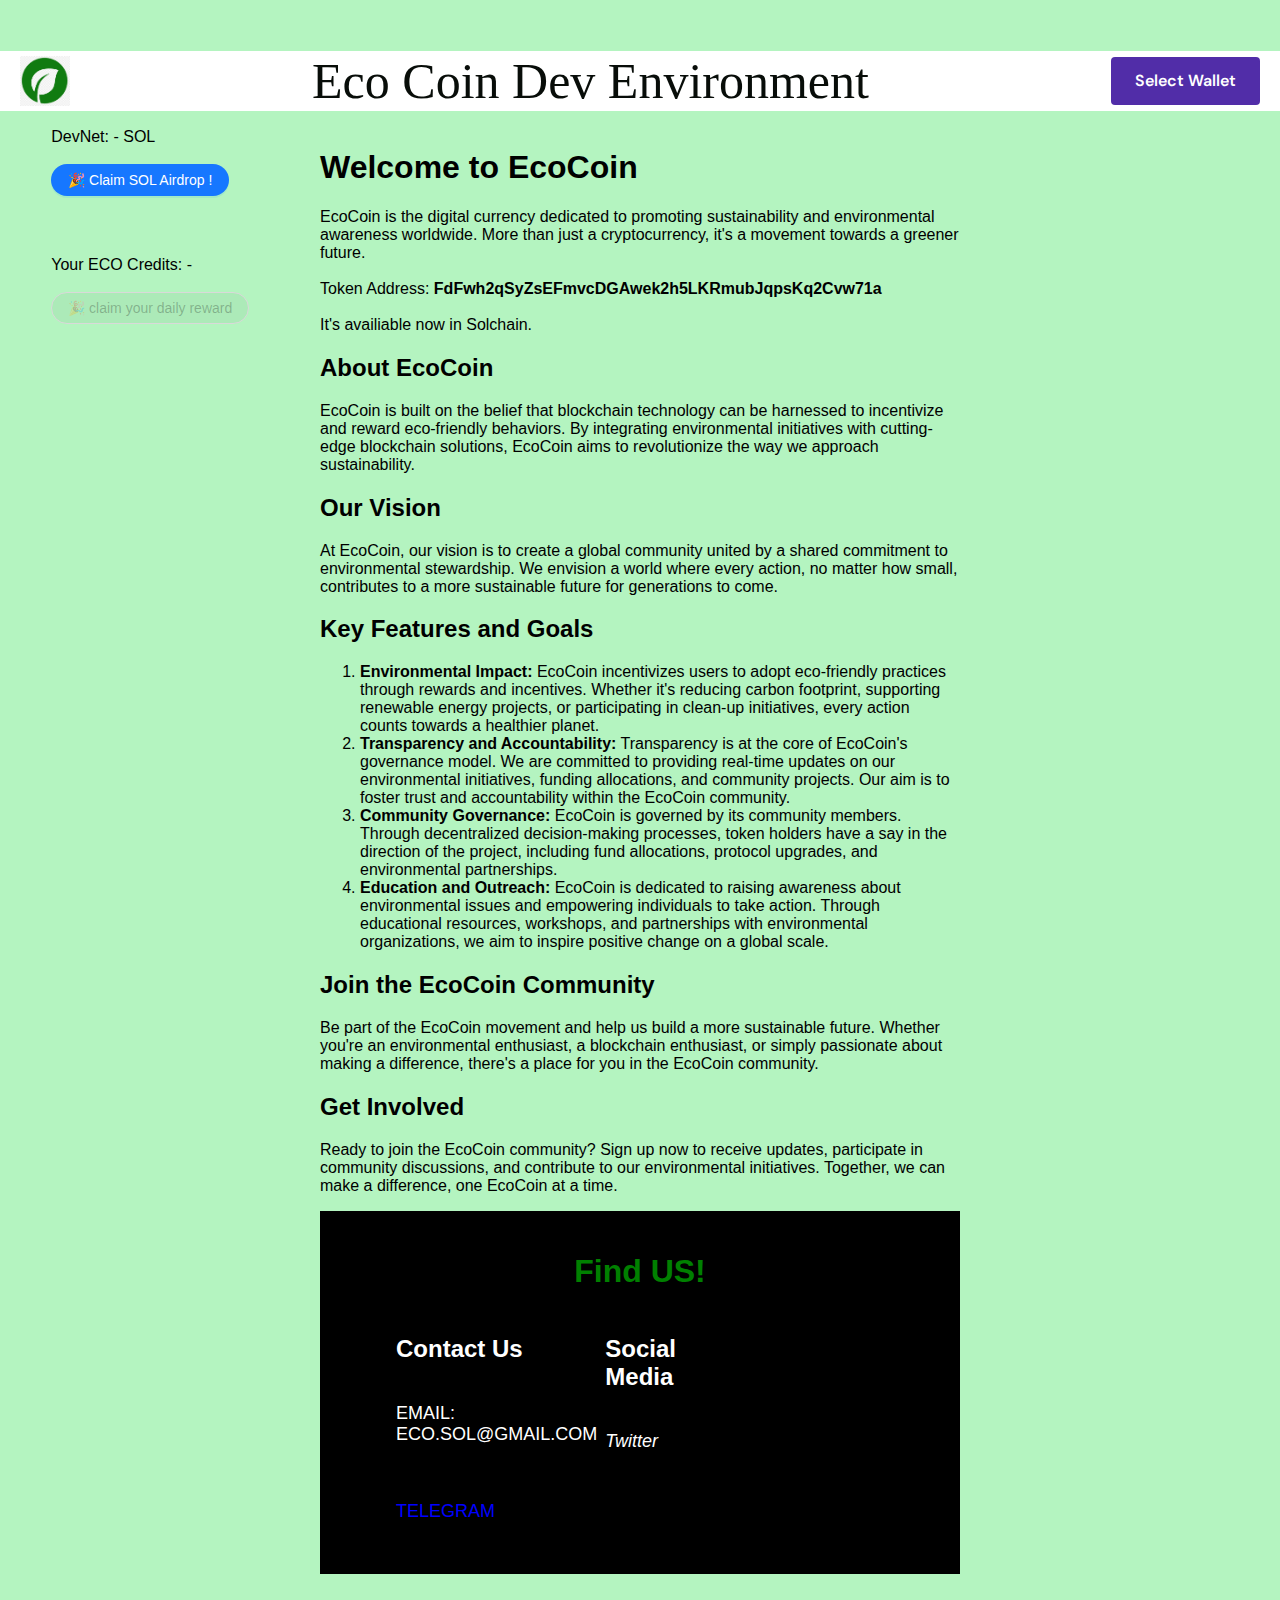
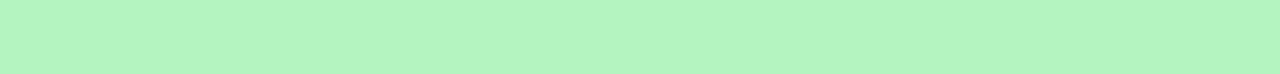
<file: index.html>
<!DOCTYPE html><html lang="en"><head><meta charSet="utf-8"/><meta name="viewport" content="width=device-width"/><title> EcoCoin - Make the better DEFI</title><meta name="eco coin" content="Join the EcoCoin Revolution:Participate in the Public Sale and be a part of the EcoCoin movement towards a greener, sustainable future. Your contribution not only secures your EcoCoins but also supports environmental initiatives and community-driven projects."/><meta name="next-head-count" content="4"/><link rel="shortcut icon" href="/static/eco.png"/><link rel="preload" href="/_next/static/css/e68a8533690e27f7.css" as="style" crossorigin=""/><link rel="stylesheet" href="/_next/static/css/e68a8533690e27f7.css" crossorigin="" data-n-g=""/><link rel="preload" href="/_next/static/css/71dd5aff23931b7e.css" as="style" crossorigin=""/><link rel="stylesheet" href="/_next/static/css/71dd5aff23931b7e.css" crossorigin="" data-n-p=""/><noscript data-n-css=""></noscript><script defer="" crossorigin="" nomodule="" src="/_next/static/chunks/polyfills-c67a75d1b6f99dc8.js"></script><script src="/_next/static/chunks/webpack-6e0744351eca9f28.js" defer="" crossorigin=""></script><script src="/_next/static/chunks/framework-5429a50ba5373c56.js" defer="" crossorigin=""></script><script src="/_next/static/chunks/main-7e2120d530c35700.js" defer="" crossorigin=""></script><script src="/_next/static/chunks/pages/_app-2862a43195bbdc8f.js" defer="" crossorigin=""></script><script src="/_next/static/chunks/11e07bb4-9a3e68b75401fdc0.js" defer="" crossorigin=""></script><script src="/_next/static/chunks/8015bd09-c92d20b13ac20050.js" defer="" crossorigin=""></script><script src="/_next/static/chunks/cde5ba55-e476497a2f63ac42.js" defer="" crossorigin=""></script><script src="/_next/static/chunks/940-7f53b03cf78ae4a0.js" defer="" crossorigin=""></script><script src="/_next/static/chunks/pages/index-44a244b85930fb65.js" defer="" crossorigin=""></script><script src="/_next/static/pbWxN4_BUNvT5mPRfrHPj/_buildManifest.js" defer="" crossorigin=""></script><script src="/_next/static/pbWxN4_BUNvT5mPRfrHPj/_ssgManifest.js" defer="" crossorigin=""></script></head><body><div id="__next"><div class="Home_App__E3Ra3" style="background:#B4F4C0"><div class="ant-spin-nested-loading css-djtmh8"><div class="ant-spin-container"></div></div><div style="margin-top:10%;margin-left:50%;transform:translateX(-50%)"><div class="desc"><h1>Welcome to EcoCoin</h1><p>EcoCoin is the digital currency dedicated to promoting sustainability and environmental awareness worldwide. More than just a cryptocurrency, it&#x27;s a movement towards a greener future. <br/> <br/>Token Address: <b>FdFwh2qSyZsEFmvcDGAwek2h5LKRmubJqpsKq2Cvw71a</b><br/><br/>It&#x27;s availiable now in Solchain.</p><h2>About EcoCoin</h2><p>EcoCoin is built on the belief that blockchain technology can be harnessed to incentivize and reward eco-friendly behaviors. By integrating environmental initiatives with cutting-edge blockchain solutions, EcoCoin aims to revolutionize the way we approach sustainability.</p><h2>Our Vision</h2><p>At EcoCoin, our vision is to create a global community united by a shared commitment to environmental stewardship. We envision a world where every action, no matter how small, contributes to a more sustainable future for generations to come.</p><h2>Key Features and Goals</h2><ol><li><strong>Environmental Impact:</strong> EcoCoin incentivizes users to adopt eco-friendly practices through rewards and incentives. Whether it&#x27;s reducing carbon footprint, supporting renewable energy projects, or participating in clean-up initiatives, every action counts towards a healthier planet.</li><li><strong>Transparency and Accountability:</strong> Transparency is at the core of EcoCoin&#x27;s governance model. We are committed to providing real-time updates on our environmental initiatives, funding allocations, and community projects. Our aim is to foster trust and accountability within the EcoCoin community.</li><li><strong>Community Governance:</strong> EcoCoin is governed by its community members. Through decentralized decision-making processes, token holders have a say in the direction of the project, including fund allocations, protocol upgrades, and environmental partnerships.</li><li><strong>Education and Outreach:</strong> EcoCoin is dedicated to raising awareness about environmental issues and empowering individuals to take action. Through educational resources, workshops, and partnerships with environmental organizations, we aim to inspire positive change on a global scale.</li></ol><h2>Join the EcoCoin Community</h2><p>Be part of the EcoCoin movement and help us build a more sustainable future. Whether you&#x27;re an environmental enthusiast, a blockchain enthusiast, or simply passionate about making a difference, there&#x27;s a place for you in the EcoCoin community.</p><h2>Get Involved</h2><p>Ready to join the EcoCoin community? Sign up now to receive updates, participate in community discussions, and contribute to our environmental initiatives. Together, we can make a difference, one EcoCoin at a time.</p></div><div class="sc-beySPh dPBrCB"><h1 style="color:green;text-align:center;margin-top:10px">Find US!</h1><div class="sc-guDLey fviXXa"><div class="sc-hLQSwg gesnbx"><div class="sc-dmyCSP lfEwrL"><p class="sc-jTQCzO kbxlmY">Contact Us</p><a href="#" class="sc-eDLKkx hvlxnl">EMAIL: ECO.SOL@GMAIL.COM</a> <br/><br/><a href="https://t.co/BlF9NXIrVP" class="sc-eDLKkx hvlxnl"><span style="color:blue">TELEGRAM</span></a></div><div class="sc-dmyCSP lfEwrL"><p class="sc-jTQCzO kbxlmY">Social Media</p><a href="https://twitter.com/XbitEco" class="sc-eDLKkx hvlxnl"><i class="fab fa-twitter"><span>Twitter</span></i></a></div></div></div></div><div style="height:100px"></div></div></div></div><script id="__NEXT_DATA__" type="application/json" crossorigin="">{"props":{"pageProps":{}},"page":"/","query":{},"buildId":"pbWxN4_BUNvT5mPRfrHPj","nextExport":true,"autoExport":true,"isFallback":false,"scriptLoader":[]}</script></body></html>
</file>
<file: _next/static/css/e68a8533690e27f7.css>
body{margin:0;font-family:-apple-system,BlinkMacSystemFont,Segoe UI,Roboto,Oxygen,Ubuntu,Cantarell,Fira Sans,Droid Sans,Helvetica Neue,sans-serif;-webkit-font-smoothing:antialiased;-moz-osx-font-smoothing:grayscale}code{font-family:source-code-pro,Menlo,Monaco,Consolas,Courier New,monospace}
</file>
<file: _next/static/css/71dd5aff23931b7e.css>
.Home_App__E3Ra3{min-height:100vh;display:flex;flex-direction:column;text-align:left}.Home_AppHeader__Kz1od{height:90px;display:flex;background-color:#000;flex-direction:row;align-items:center;justify-content:space-between;font-size:50px;color:#fff;padding-left:20px;padding-right:20px;flex-wrap:wrap}.Home_AppBody__gJtRU{height:100%;justify-content:flex-start;font-size:calc(10px + 2vmin);color:#fff;padding-top:50px}.Home_AppBody__gJtRU,.Home_form__FrVR9{display:flex;flex-direction:column;align-items:center}.Home_input__OGaGo{background:#f2f2f2}.Home_formField__Cf_hB{min-width:500px}.Home_formButton__x_4tI,.Home_formField__Cf_hB{margin:10px 0;padding:15px;font-size:16px;border:0;font-family:Roboto,sans-serif}
</file>
